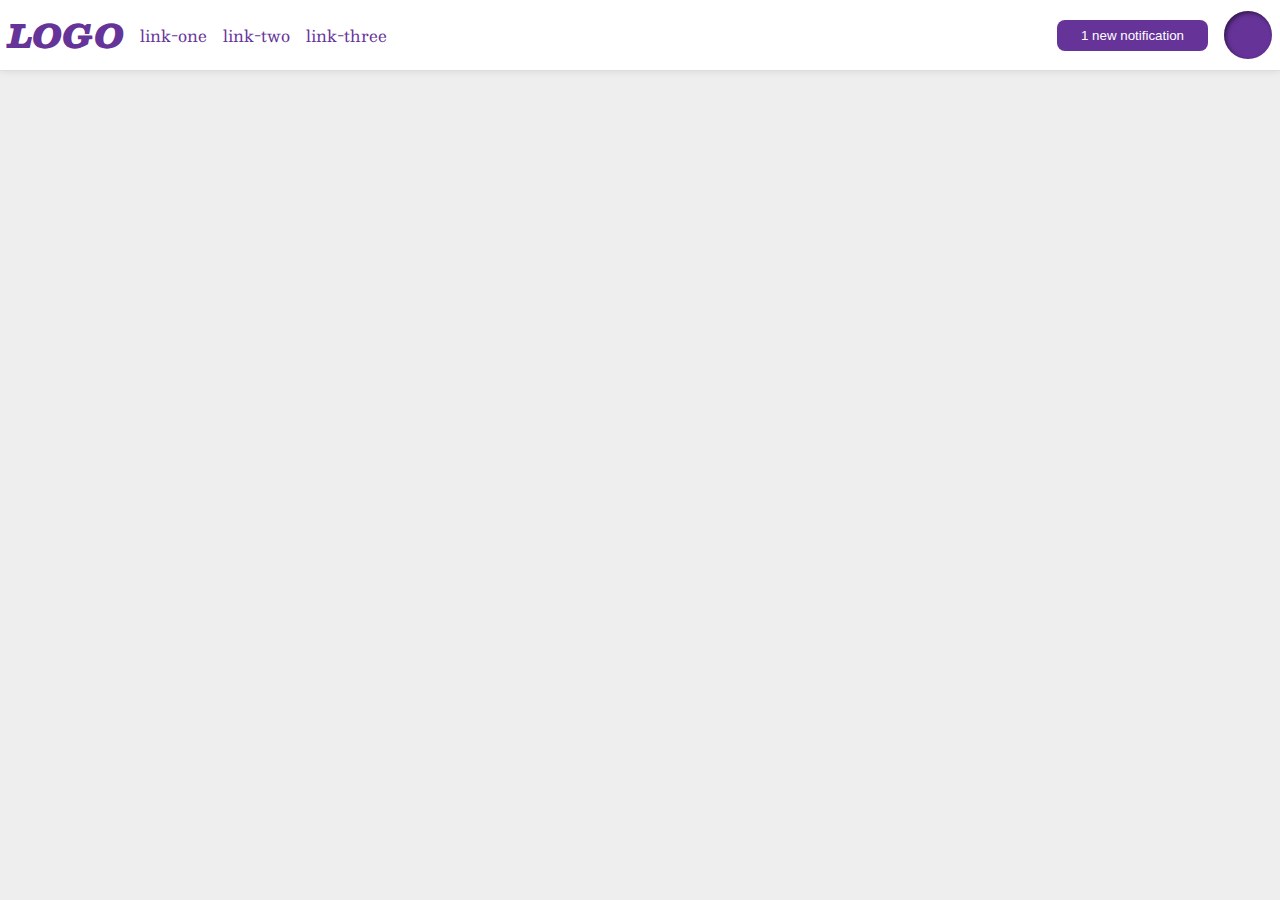
<file: flex/03-flex-header-2/index.html>
<!DOCTYPE html>
<html lang="en">
  <head>
    <meta charset="UTF-8">
    <meta http-equiv="X-UA-Compatible" content="IE=edge">
    <meta name="viewport" content="width=device-width, initial-scale=1.0">
    <title>Flex Header 2</title>
    <link rel="stylesheet" href="style.css">
  </head>
  <body>
    <div class="header">
      <div class="lefthand">
        <div class="logo">
          LOGO
        </div>
        <ul class="links">
          <li><a href="https://google.com">link-one</a></li>
          <li><a href="https://google.com">link-two</a></li>
          <li><a href="https://google.com">link-three</a></li>
        </ul>
      </div>
      <div class="righthand">
        <button class="notifications">
          1 new notification
        </button>
        <div class="profile-image"></div>
      </div>
    </div>
  </body>
</html>
</file>
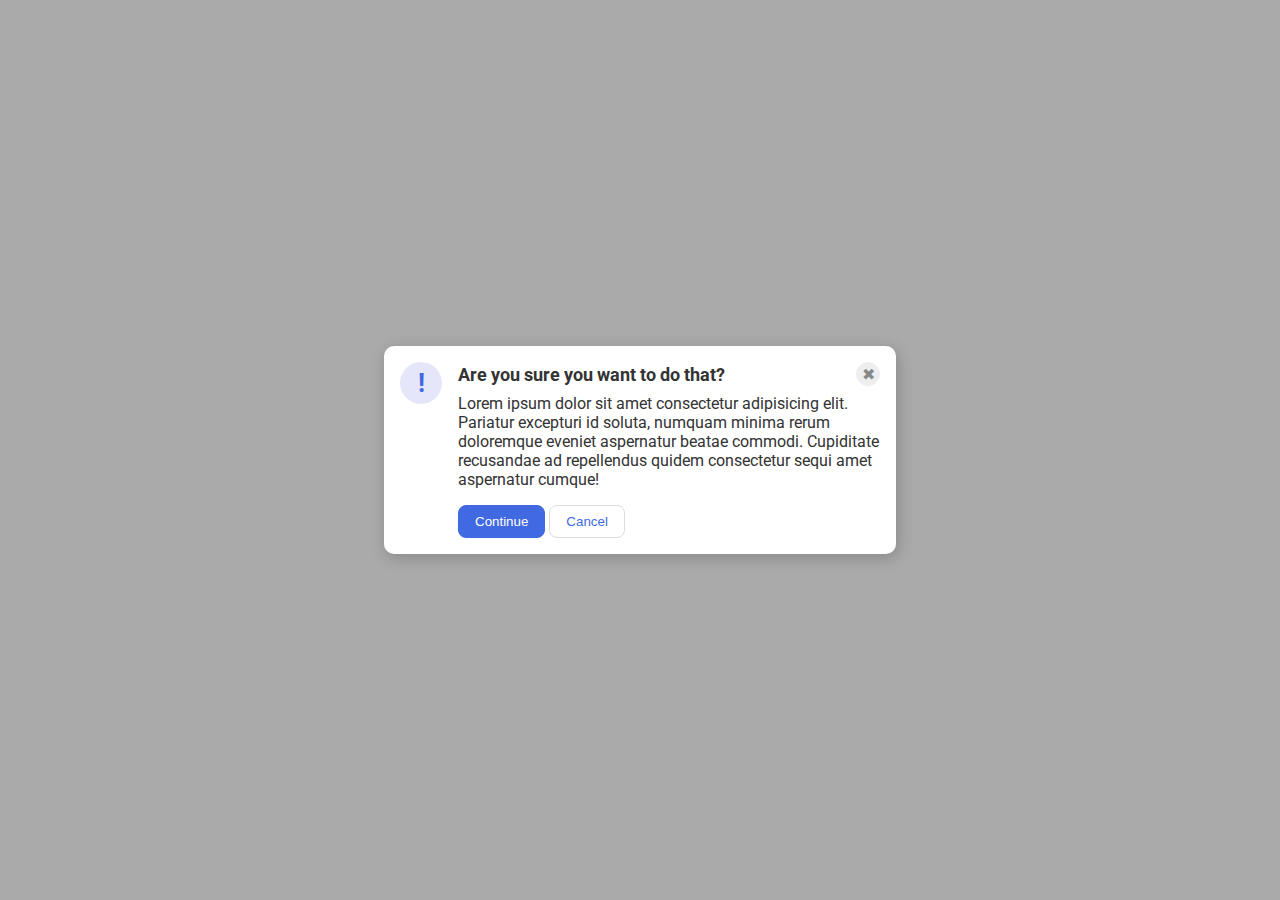
<file: flex/05-flex-modal/index.html>
<!DOCTYPE html>
<html lang="en">
  <head>
    <meta charset="UTF-8">
    <meta http-equiv="X-UA-Compatible" content="IE=edge">
    <meta name="viewport" content="width=device-width, initial-scale=1.0">
    <link rel="stylesheet" href="style.css">
    <title>Modal</title>
  </head>
  <body>
    <div class="modal">
      <div class="icon">!</div>
      <div>
        <div class="header">Are you sure you want to do that?
         <button class="close-button">✖</button>
        </div>
        <div class="text">Lorem ipsum dolor sit amet consectetur adipisicing elit. Pariatur excepturi id soluta, numquam minima rerum doloremque eveniet aspernatur beatae commodi. Cupiditate recusandae ad repellendus quidem consectetur sequi amet aspernatur cumque!</div>
        <button class="continue">Continue</button>
        <button class="cancel">Cancel</button>
      </div>
    </div>
  </body>
</html>
</file>
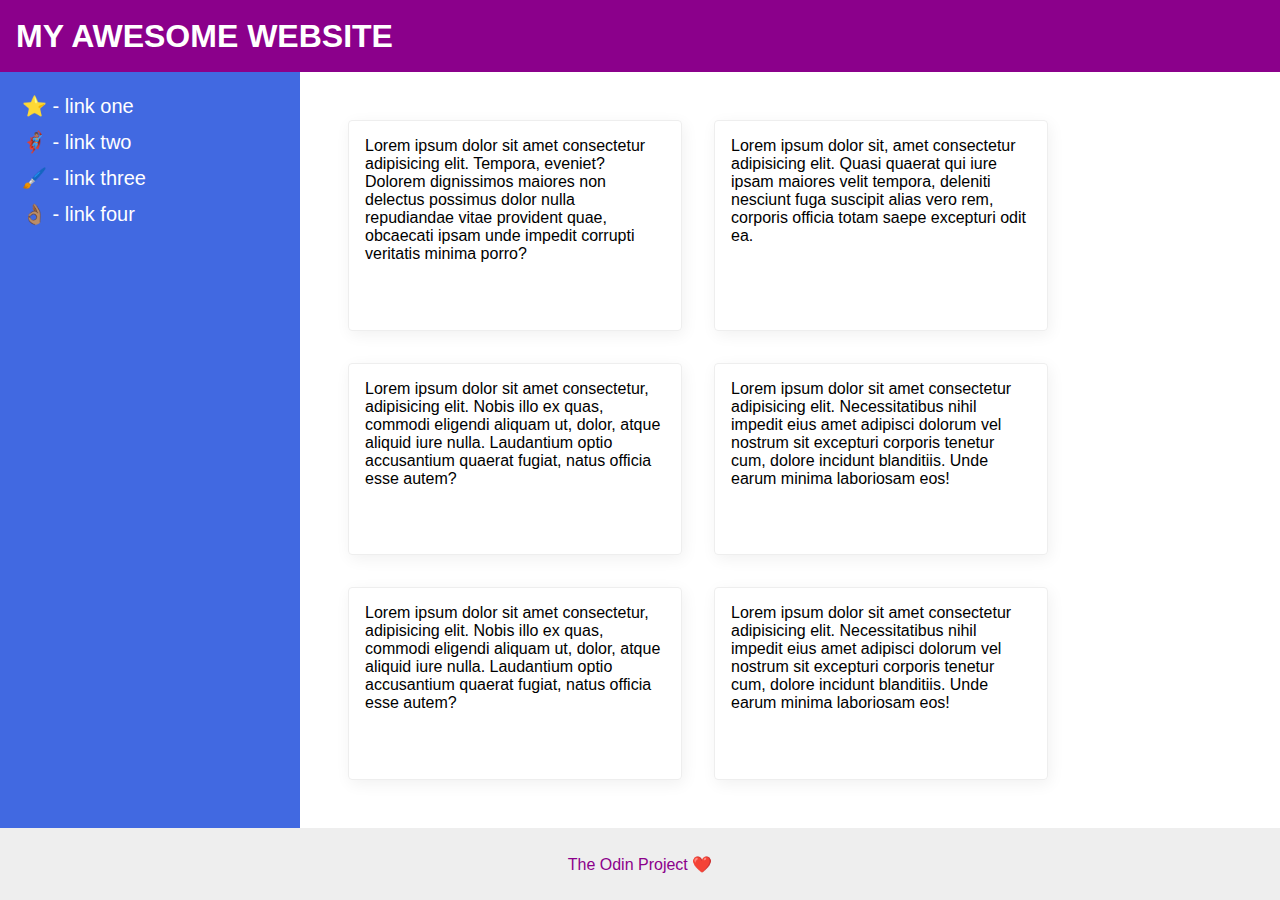
<file: flex/07-flex-layout-2/index.html>
<!DOCTYPE html>
<html lang="en">
  <head>
    <meta charset="UTF-8">
    <meta http-equiv="X-UA-Compatible" content="IE=edge">
    <meta name="viewport" content="width=device-width, initial-scale=1.0">
    <title>The Holy Grail</title>
    <link rel="stylesheet" href="style.css">
  </head>
  <body>
    <div class="header">
      MY AWESOME WEBSITE
    </div>
    <div class="content">
      <div class="sidebar">
        <ul>
          <li><a href="#">⭐ - link one</a></li>
          <li><a href="#">🦸🏽‍♂️ - link two</a></li>
          <li><a href="#">🖌️ - link three</a></li>
          <li><a href="#">👌🏽 - link four</a></li>
        </ul>
      </div>
      <div class="cards">
        <div class="card">Lorem ipsum dolor sit amet consectetur adipisicing elit. Tempora, eveniet? Dolorem dignissimos maiores non delectus possimus dolor nulla repudiandae vitae provident quae, obcaecati ipsam unde impedit corrupti veritatis minima porro?</div>
        <div class="card">Lorem ipsum dolor sit, amet consectetur adipisicing elit. Quasi quaerat qui iure ipsam maiores velit tempora, deleniti nesciunt fuga suscipit alias vero rem, corporis officia totam saepe excepturi odit ea.</div>
        <div class="card">Lorem ipsum dolor sit amet consectetur, adipisicing elit. Nobis illo ex quas, commodi eligendi aliquam ut, dolor, atque aliquid iure nulla. Laudantium optio accusantium quaerat fugiat, natus officia esse autem?</div>
        <div class="card">Lorem ipsum dolor sit amet consectetur adipisicing elit. Necessitatibus nihil impedit eius amet adipisci dolorum vel nostrum sit excepturi corporis tenetur cum, dolore incidunt blanditiis. Unde earum minima laboriosam eos!</div>
        <div class="card">Lorem ipsum dolor sit amet consectetur, adipisicing elit. Nobis illo ex quas, commodi eligendi aliquam ut, dolor, atque aliquid iure nulla. Laudantium optio accusantium quaerat fugiat, natus officia esse autem?</div>
        <div class="card">Lorem ipsum dolor sit amet consectetur adipisicing elit. Necessitatibus nihil impedit eius amet adipisci dolorum vel nostrum sit excepturi corporis tenetur cum, dolore incidunt blanditiis. Unde earum minima laboriosam eos!</div>
      </div>
    </div>
    <div class="footer">
      The Odin Project ❤️
    </div>
  </body>
</html>
</file>
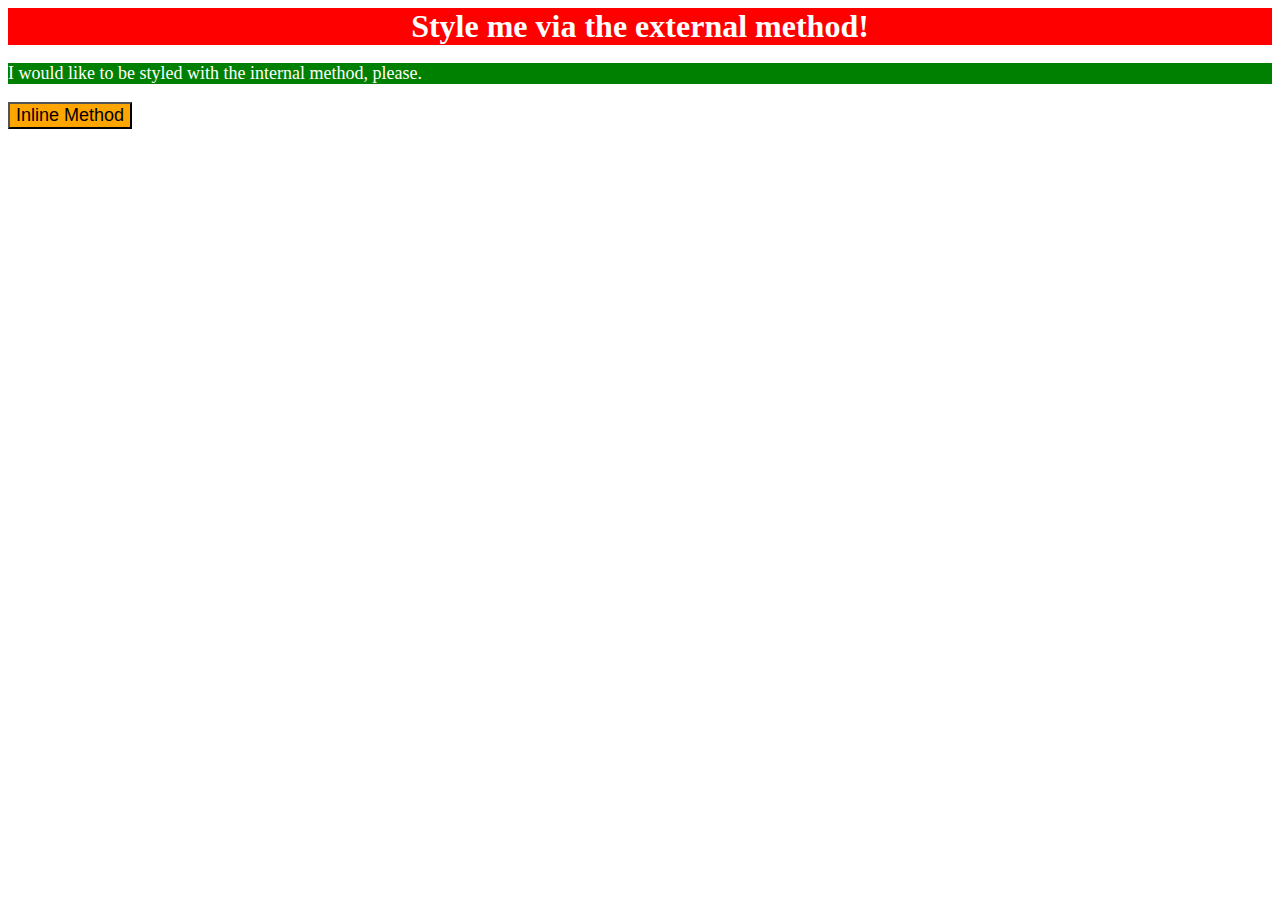
<file: foundations/01-css-methods/index.html>
<!DOCTYPE html>
<html lang="en">
  <head>
    <meta charset="UTF-8">
    <meta http-equiv="X-UA-Compatible" content="IE=edge">
    <meta name="viewport" content="width=device-width, initial-scale=1.0">
    <title>Methods for Adding CSS</title>
    <link rel="stylesheet" href="styles.css">
    <style>
      p {
        color: white;
        background-color: green;
        font-size: 18px;
      }
    </style>
  </head>
  <body>
    <div>Style me via the external method!</div>
    <p>I would like to be styled with the internal method, please.</p>
    <button style="background-color: orange; font-size: 18px;">Inline Method</button>
  </body>
</html>
</file>
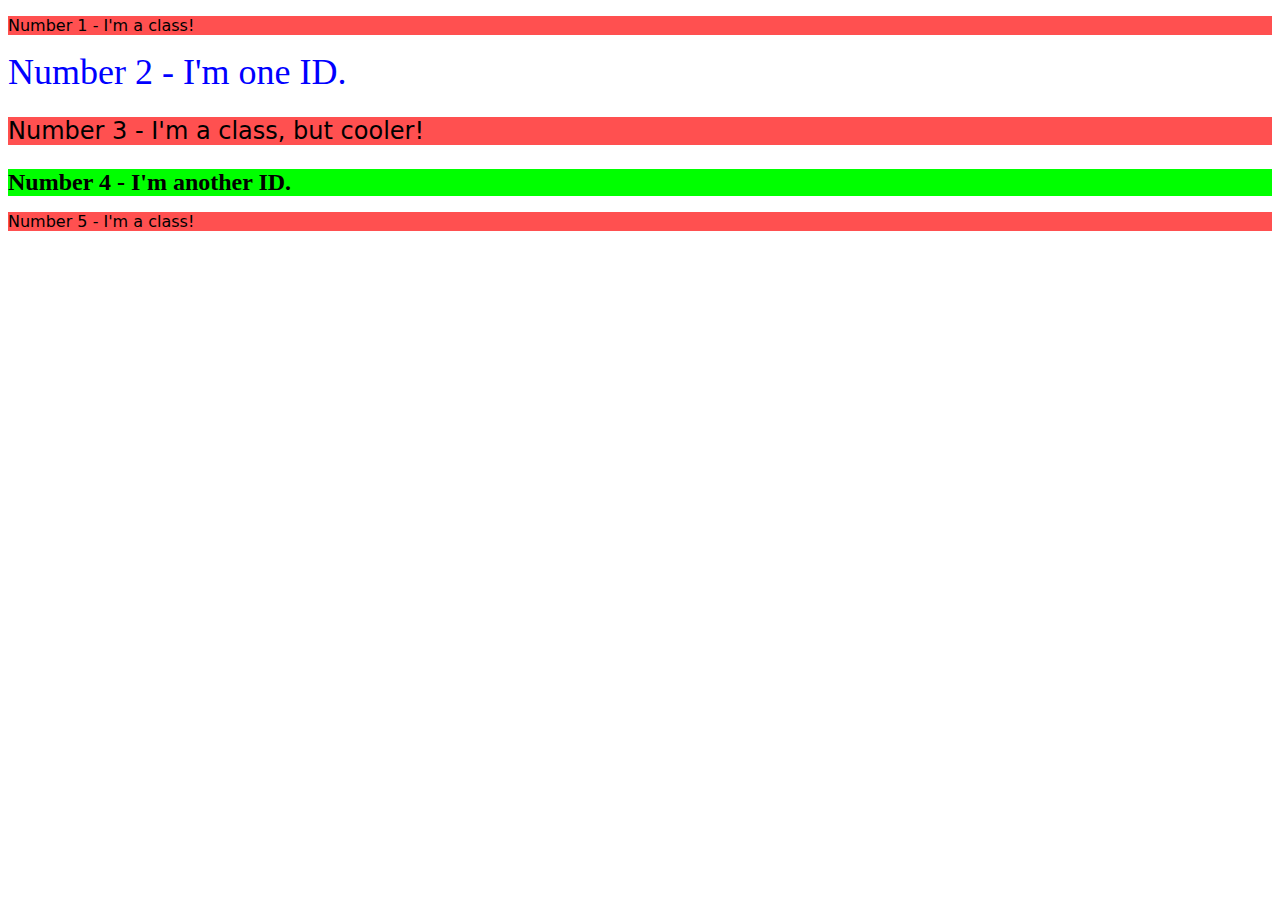
<file: foundations/02-class-id-selectors/index.html>
<!DOCTYPE html>
<html lang="en">
  <head>
    <meta charset="UTF-8">
    <meta http-equiv="X-UA-Compatible" content="IE=edge">
    <meta name="viewport" content="width=device-width, initial-scale=1.0">
    <title>Class and ID Selectors</title>
    <link rel="stylesheet" href="style.css">
  </head>
  <body>
    <p class="special_0">Number 1 - I'm a class!</p>
    <div id="id00">Number 2 - I'm one ID.</div>
    <p class="special_0 extra">Number 3 - I'm a class, but cooler!</p>
    <div id="id01">Number 4 - I'm another ID.</div>
    <p class="special_0">Number 5 - I'm a class!</p>
  </body>
</html>
</file>
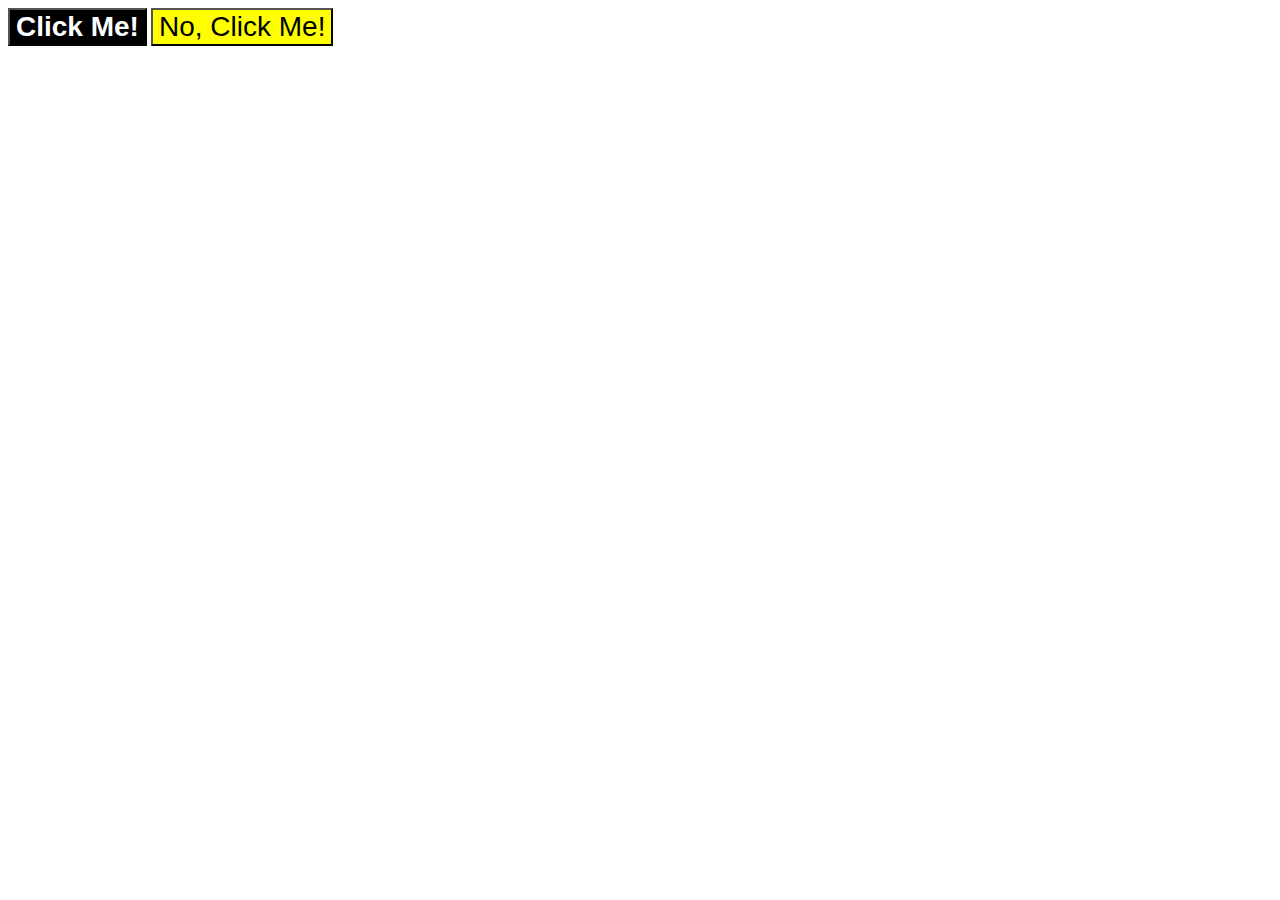
<file: foundations/03-grouping-selectors/index.html>
<!DOCTYPE html>
<html lang="en">
  <head>
    <meta charset="UTF-8">
    <meta http-equiv="X-UA-Compatible" content="IE=edge">
    <meta name="viewport" content="width=device-width, initial-scale=1.0">
    <title>Grouping Selectors</title>
    <link rel="stylesheet" href="style.css">
  </head>
  <body>
    <button class="a">Click Me!</button>
    <button class="b">No, Click Me!</button>
  </body>
</html>
</file>
<file: flex/03-flex-header-2/style.css>
/* this is some magical font-importing.  
you'll learn about it later. */
@import url('https://fonts.googleapis.com/css2?family=Besley:ital,wght@0,400;1,900&display=swap');

body {
  margin: 0;
  background: #eee;
  font-family: Besley, serif;
}

.header {
  display: flex;
  justify-content: space-between;
  padding: 8px;
  background: white;
  border-bottom: 1px solid #ddd;
  box-shadow: 0 0 8px rgba(0,0,0,.1);
}

.profile-image {
  background: rebeccapurple;
  box-shadow: inset 2px 2px 4px rgba(0,0,0,.5);
  border-radius: 50%;
  width: 48px;
  height:  48px;
}

.logo {
  color: rebeccapurple;
  font-size: 32px;
  font-weight: 900;
  font-style: italic;
}

button {
  border: none;
  border-radius: 8px;
  background: rebeccapurple;
  color: white;
  padding: 8px 24px;
}

a {
  /* this removes the line under our links */
  text-decoration: none;
  color: rebeccapurple;
}

ul {
  list-style-type: none;
  display: flex;
  gap: 16px;
  padding: 0;
  margin: 0;
}

.lefthand, .righthand {
  display: flex;
  align-items: center;
  gap: 16px;
}
</file>
<file: flex/05-flex-modal/style.css>
@import url('https://fonts.googleapis.com/css2?family=Roboto:wght@400;700&display=swap');

html, body {
  height: 100%;
}

body {
  font-family: Roboto, sans-serif;
  margin: 0;
  background: #aaa;
  color: #333;
  /* I'll give you this one for free lol */
  display: flex;
  align-items: center;
  justify-content: center;
}

.modal {
  display: flex;
  gap: 16px;
  background: white;
  padding: 16px;
  width: 480px;
  border-radius: 10px;
  box-shadow: 2px 4px 16px rgba(0,0,0,.2);
}

.icon {
  color: royalblue;
  font-size: 26px;
  font-weight: 700;
  background: lavender;
  width: 42px;
  height: 42px;
  border-radius: 50%;
  display: flex;
  flex-shrink: 0;
  align-items: center;
  justify-content: center;
}

.close-button {
  background: #eee;
  border-radius: 50%;
  color: #888;
  font-weight: 400;
  font-size: 16px;
  height: 24px;
  width: 24px;
  display: flex;
  align-items: center;
  justify-content: center;
  border: 1px solid #eee;
  padding: 0;
}

button {
  cursor: pointer;
  padding: 8px 16px;
  border-radius: 8px;
}

button.continue {
  background: royalblue;
  border: 1px solid royalblue;
  color: white;
}

button.cancel {
  background: white;
  border: 1px solid #ddd;
  color: royalblue;
}

.header {
  display: flex;
  justify-content: space-between;
  align-items: center;
  font-size: 18px;
  font-weight: bold;
  margin-bottom: 8px;
}

.text {
  margin-bottom: 16px;
}
</file>
<file: flex/07-flex-layout-2/style.css>
body {
  display: flex;
  flex-direction: column;
  font-family: -apple-system, BlinkMacSystemFont, 'Segoe UI', Roboto, Oxygen, Ubuntu, Cantarell, 'Open Sans', 'Helvetica Neue', sans-serif;
  margin: 0;
  min-height: 100vh;
}

.content {
  display: flex;
  flex: 1;
}

.cards {
  display: flex;
  flex-wrap: wrap;
  padding: 48px;
  gap: 32px;
}

.header {
  font-size: 32px;
  font-weight: 900;
  height: 72px;
  padding-left: 16px;
  display: flex;
  align-items: center;
  background: darkmagenta;
  color: white;
}

.footer {
  height: 72px;
  display: flex;
  justify-content: center;
  align-items: center;
  background: #eee;
  color: darkmagenta;
}

.sidebar {
  margin: 0;
  width: 300px;
  min-width: 300px;
  padding: 16px;
  background: royalblue;
  box-sizing: border-box;
}

.card {
  width: 300px;
  padding: 16px;
  border: 1px solid #eee;
  box-shadow: 2px 4px 16px rgba(0,0,0,.06);
  border-radius: 4px;
}

ul {
  list-style: none;
  margin: 0;
  padding: 0;
}

a {
  text-decoration: none;
  color: white;
}

li {
  padding: 6px;
  font-size: 20px;
}
</file>
<file: foundations/01-css-methods/styles.css>
div {
    color: white;
    background-color: red;
    font-size: 32px;
    text-align: center;
    font-weight: bold;
}
</file>
<file: foundations/02-class-id-selectors/style.css>
.special_0 {
    background-color: #ff5050;
    font-family: Verdana, "DejaVu sans", sans-serif;
}
.special_0.extra {
    font-size: 24px;
}
#id00 {
    color: #0000ff;
    font-size: 36px;
}
#id01 {
    background-color: #00ff00;
    font-size: 24px;
    font-weight: bold;
}
</file>
<file: foundations/03-grouping-selectors/style.css>
.a,
.b {
    font-family: Helvetica, 'Times New Roman', sans-serif;
    font-size: 28px;
}
.a {
    background-color: black;
    color: white;
    font-weight: bold;
}
.b {
    background-color: yellow;
}
</file>
